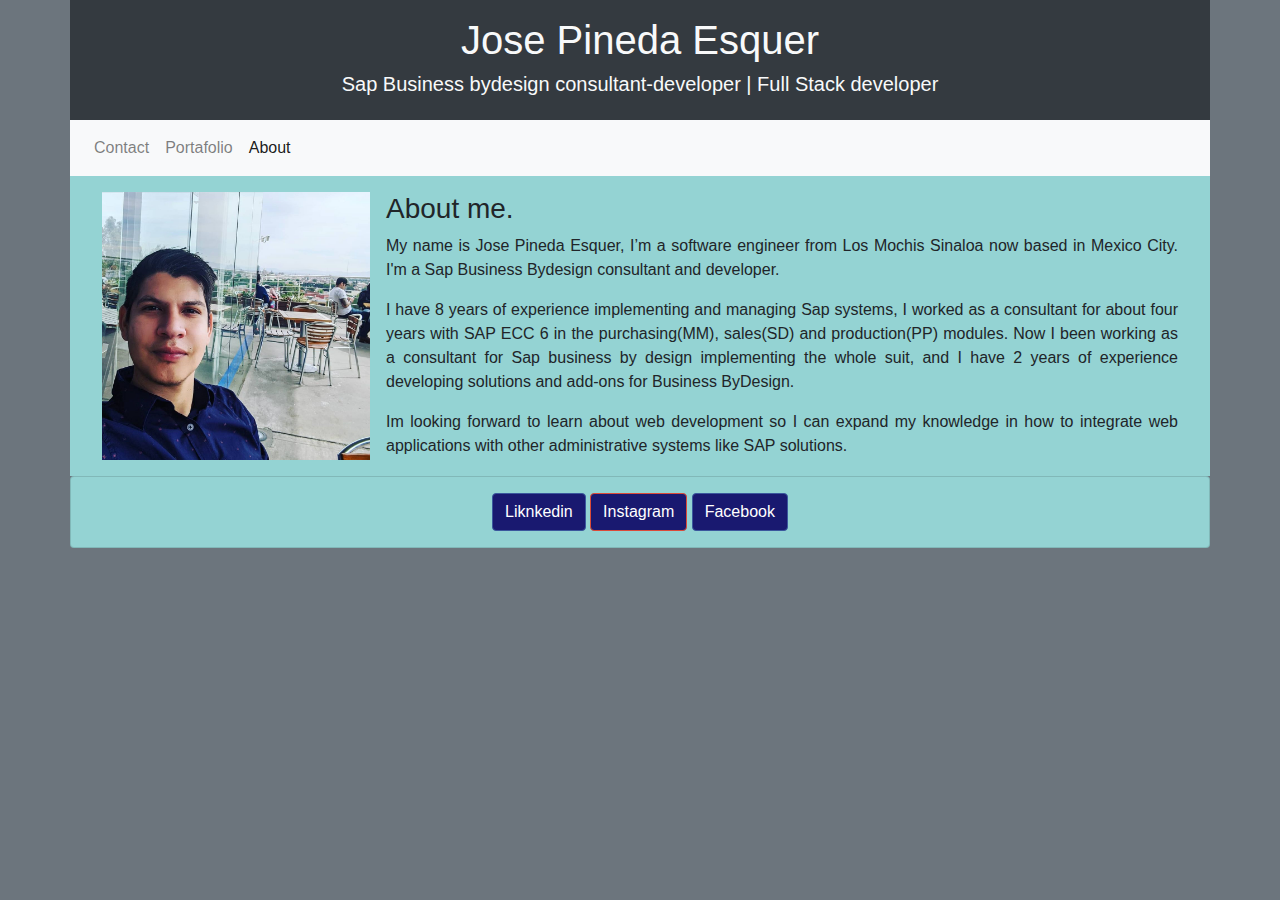
<file: index.html>
<!DOCTYPE html>
<html lang="en">
<head>
    <meta charset="UTF-8">
    <meta name="viewport" content="width=device-width, initial-scale=1.0">
    <title>MyPortapholio</title>
    <link rel="stylesheet" href="img/reset200802.css">
    <link rel="stylesheet" href="https://stackpath.bootstrapcdn.com/bootstrap/4.5.2/css/bootstrap.min.css" integrity="sha384-JcKb8q3iqJ61gNV9KGb8thSsNjpSL0n8PARn9HuZOnIxN0hoP+VmmDGMN5t9UJ0Z" crossorigin="anonymous">
    <link rel="stylesheet" href="Style.css" >
       
</head>

<body class="container bg-secondary">


  <header class="row bg-dark text-center text-light p-3 ">
    <h1 class="col-12">Jose Pineda Esquer</h1>
    <h2 class="h5 col-12">Sap Business bydesign consultant-developer | Full Stack developer</h2>
 </header >

        <nav class="navbar navbar-expand-lg navbar-light bg-light row">
                    
            <div id="navbarSupportedContent">
                <ul class="navbar-nav mr-auto">
                    <li >
                      <a class="nav-link" href="contact.html">Contact <span class="sr-only">(current)</span></a>
                    </li>
                    <li class="nav-item">
                        <a class="nav-link" href="portafolio.html">Portafolio</a>
                    </li>
                    <li class="nav-item active">
                        <a class="nav-link" href="">About<span class="sr-only">(current)</span></a>
                    </li>
                </ul>
            </div>
        </nav>
        

        <div class="row bg-mine" >

          <div class="col-lg-12 col-md-11 col-sm-4 px-3">

                          <div class="d-none d-sm-block d-sm-none d-md-block">
                            
                          </div>  
                        <div>
                           <img src="img/peps.jpg" alt="Me" class=" p-3 bg-transparent float-left mainpicture">
                        </div>  
                        <p class="h3 pt-3">About me.</p>
                        <p class="px-3 text-justify">My name is Jose Pineda Esquer, I’m a software engineer from Los Mochis Sinaloa now based in Mexico City. I'm a Sap Business Bydesign consultant and developer.</p>

                        <p class="px-3 text-justify">I have 8 years of experience implementing and managing Sap systems, I worked as a consultant for about four years with SAP ECC 6 in the purchasing(MM), sales(SD) and production(PP) modules. Now I been working as a consultant for Sap business by design implementing the whole suit, and I have 2 years of experience developing solutions and add-ons for Business ByDesign. </p>

                        <p class="px-3 text-justify"> Im looking forward to learn about web development so I can expand my knowledge in how to integrate web applications with other administrative systems like SAP solutions.</p>
                      
                      
                    
                      </div>
        
          </div>

   
        <footer class="row bg-mine text-center text-light p-3 card">
          <div>

            
            
              <a href="https://www.linkedin.com/in/jose-pineda-esquer-3943b274/" class="btn btn-outline-facebook shad">Liknkedin</a>
           
            <!--Instagram-->
             
               <a href="https://www.instagram.com/pepo_pics/?hl=en" class="btn btn-outline-instagram shad">Instagram</a>
             
           
                  <!--Facebook-->
              
              <a href="https://www.facebook.com/jose.pineda.9862" class=" btn btn-outline-facebook fa fa-facebook shad">Facebook</a>
              
             
           
            
          </div>
        </footer>
</body>
</html>
</file>
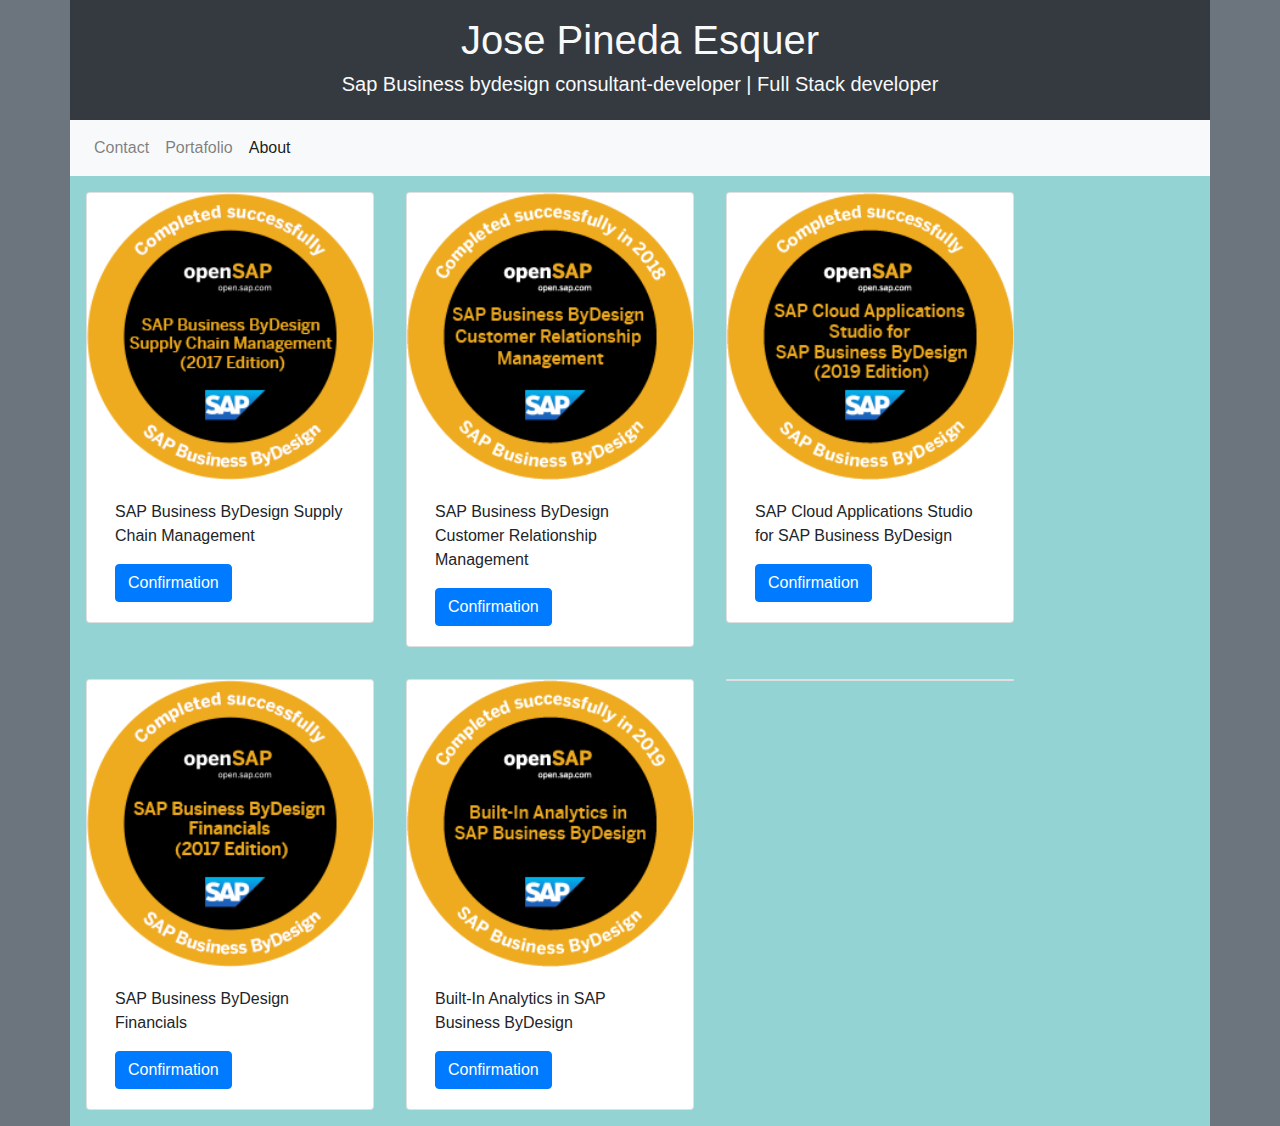
<file: portafolio.html>
<!DOCTYPE html>
<html lang="en">
<head>
    <meta charset="UTF-8">
    <meta name="viewport" content="width=device-width, initial-scale=1.0">
    <title>MyPortapholio</title>
    <link rel="stylesheet" href="img/reset200802.css">
    <link rel="stylesheet" href="https://stackpath.bootstrapcdn.com/bootstrap/4.5.2/css/bootstrap.min.css" integrity="sha384-JcKb8q3iqJ61gNV9KGb8thSsNjpSL0n8PARn9HuZOnIxN0hoP+VmmDGMN5t9UJ0Z" crossorigin="anonymous">
    <link rel="stylesheet" href="Style.css" >
    
</head>



<body class="container bg-secondary">
    
    <header class="row bg-dark text-center text-light p-3">
        <h1 class="col-lg-12 col-md-11 col-sm-4">Jose Pineda Esquer</h1>
        <h2 class="h5 col-lg-12 col-md-11 col-sm-4">Sap Business bydesign consultant-developer | Full Stack developer</h2>
     </header >
    
            <nav class="navbar navbar-expand-lg navbar-light bg-light row">
                        
                <div id="navbarSupportedContent">
                    <ul class="navbar-nav mr-auto">
                        <li >
                          <a class="nav-link" href="contact.html">Contact <span class="sr-only">(current)</span></a>
                        </li>
                        <li class="nav-item">
                            <a class="nav-link" href="portafolio.html">Portafolio</a>
                        </li>
                        <li class="nav-item active">
                            <a class="nav-link" href="index.html">About<span class="sr-only">(current)</span></a>
                        </li>
                    </ul>
                </div>
            </nav>

    <div class="row bg-mine">
        <div class="col-lg-12 col-md-11 col-sm-4">
            
            <div class="row">
                    <div class="p-3">

                        <div class="card" style="width: 18rem;">

                            <img src="img/scm.png" class="card-img-top" alt="SAP_BYD_Supply_Chain_Management">
                            <div class="card-body">
                            <p class="card-text"> SAP Business ByDesign Supply Chain Management</p>
                            <a href="https://open.sap.com/verify/xemap-bybeh-vimiz-vamol-pofyn" class="btn btn-primary">Confirmation</a>
                            </div>

                        </div>
                    </div>

                    <div class="p-3">

                        <div class="card" style="width: 18rem;">

                            <img src="img/CRM.png" class="card-img-top" alt="SAP_BYD_Supply_Customer_Relationship_Management">
                            <div class="card-body">
                            <p class="card-text">SAP Business ByDesign Customer Relationship Management</p>
                            <a href="https://open.sap.com/verify/xugar-kycoc-tusah-namim-rolog" class="btn btn-primary">Confirmation</a>
                            </div>

                        </div>
                    </div>

                    <div class="p-3">

                        <div class="card" style="width: 18rem;">

                            <img src="img/sdk.png" class="card-img-top" alt="SAP_BYD_Studio_for_SAP_Business_ByDesign">
                            <div class="card-body">
                            <p class="card-text">SAP Cloud Applications Studio for SAP Business ByDesign</p>
                            <a href="https://open.sap.com/verify/xubav-rebeg-suzem-mysot-lilam" class="btn btn-primary">Confirmation</a>
                            </div>

                        </div>
                    </div>
                    
                

            </div>

            <div class="row">
                <div class="p-3">

                    <div class="card" style="width: 18rem;">

                        <img src="img/fin.png" class="card-img-top" alt="SAP_BYD__Financials">
                        <div class="card-body">
                        <p class="card-text">SAP Business ByDesign Financials</p>
                        <a href="https://open.sap.com/verify/xevin-mysoc-dopig-syvez-sanod" class="btn btn-primary">Confirmation</a>
                        </div>

                    </div>
                </div>

                <div class="p-3">

                    <div class="card" style="width: 18rem;">

                        <img src="img/analitics.png" class="card-img-top" alt="Built-In-Analytics-SAP-Business-ByDesign">
                        <div class="card-body">
                        <p class="card-text"> Built-In Analytics in SAP Business ByDesign</p>
                        <a href="https://open.sap.com/verify/xucol-hures-pyhob-zifiz-gubyr" class="btn btn-primary">Confirmation</a>
                        </div>

                    </div>
                </div>

                <div class="p-3">

                    <div class="card" style="width: 18rem;">

                       

                    </div>
                </div>
               
            

            </div>
    </div>
    </div>
</body>
</html>
</file>
<file: Style.css>
@import url("https://fonts.googleapis.com/css2?family=Barlow+Condensed:wght@300&display=swap");

.mainpicture{

    width: 300px;
    
   margin: 0%;
   padding: 0%;
   
    

}

.bg-mine
{
    background-color: rgb(148, 211, 211);
}



body{

    overflow: scroll;
}

/*//////////////////////////////////////////////////*/  

 .stretch-card>.card {
     width: 100%;
     min-width: 100%
 }

 

 .flex {
     -webkit-box-flex: 1;
     -ms-flex: 1 1 auto;
     flex: 1 1 auto
 }

 @media (max-width:991.98px) {
     .padding {
         padding: 1.5rem
     }
 }

 @media (max-width:767.98px) {
     .padding {
         padding: 1rem
     }
 }

 .padding {
     padding: 3rem
 }
 .card {
    position: relative;
    display: flex;
    flex-direction: column;
    min-width: 0;
    word-wrap: break-word;
        background-clip: border-box;
    
    border-radius: 1;
}
 .card {
     box-shadow: none;
     -webkit-box-shadow: none;
     -moz-box-shadow: none;
     -ms-box-shadow: none
 }

 

 .card .card-body {
     padding: 1.25rem 1.75rem
 }

 .card .card-title {
     color: #000000;
     margin-bottom: 0.625rem;
     text-transform: capitalize;
     font-size: 0.875rem;
     font-weight: 500
 }

 .card .card-description {
     margin-bottom: .875rem;
     font-weight: 400;
     
 }

 .btn.btn-social-icon {
     width: 50px;
     height: 50px;
     padding: 0
 }

 .template-demo>.btn {
     margin-right: 0.5rem !important
 }

 .template-demo {
     margin-top: 0.5rem !important
 }

 .btn.btn-rounded {
     border-radius: 50px
 }

 .btn-outline-facebook {
     border: 1px solid #3b579d;
     background-color: #3b579d;
 }

 .btn-outline-facebook:hover {
     
     color: #ffffff;
 }

 .btn-outline-youtube {
     border: 1px solid #e52d27;
     color: #e52d27
 }

 .btn-outline-twitter {
     border: 1px solid #2caae1;
     color: #2caae1
 }

 .btn-outline-dribbble {
     border: 1px solid #ea4c89;
     color: #ea4c89
 }

 .btn-outline-linkedin {
     border: 1px solid #0177b5;
     color:white;
 }

 .btn-outline-instagram {
     border: 1px solid #dc4a38;
     background-color: #dc4a38;
 }

 .btn-outline-twitter:hover {
     background: #2caae1;
     color: #ffffff
 }

 .btn-outline-linkedin:hover {
     background: #0177b5;
     color: #ffffff
 }

 .btn-outline-youtube:hover {
     background: #e52d27;
     color: #ffffff
 }

 .btn-outline-instagram:hover {
     background: #e52d27;
     color: #ffffff
 }

 .btn-facebook {
     background: #3b579d;
     color: #ffffff
 }

 .btn-youtube {
     background: #e52d27;
     color: #ffffff
 }

 .btn-twitter {
     background: #2caae1;
     color: #ffffff
 }

 .btn-dribbble {
     background: #ea4c89;
     color: #ffffff
 }

 .btn-linkedin {
     background: #0177b5;
     color: #ffffff
 }

 .btn-instagram {
     background: #dc4a38;
     color: #ffffff
 }

 .btn-facebook:hover,
 .btn-facebook:focus {
     background: #2d4278;
     color: #ffffff
 }

 .btn-youtube:hover,
 .btn-youtube:focus {
     background: #c21d17;
     color: #ffffff
 }

 .btn-twitter:hover,
 .btn-twitter:focus {
     background: #1b8dbf;
     color: #ffffff
 }

 .btn-dribbble:hover,
 .btn-dribbble:focus {
     background: #e51e6b;
     color: #ffffff
 }

 .btn-linkedin:hover,
 .btn-linkedin:focus {
     background: #015682;
     color: #ffffff
 }

 .btn-instagram:hover,
 .btn-instagram:focus {
     background: #bf3322;
     color: #ffffff
 }

 .shad{
    text-shadow: 2px 2p black;
    color: white;
    background-color: midnightblue;
 }
</file>
<file: img/reset200802.css>
/* http://meyerweb.com/eric/tools/css/reset/ */
/* v1.0 | 20080212 */

html, body, div, span, applet, object, iframe,
h1, h2, h3, h4, h5, h6, p, blockquote, pre,
a, abbr, acronym, address, big, cite, code,
del, dfn, em, font, img, ins, kbd, q, s, samp,
small, strike, strong, sub, sup, tt, var,
b, u, i, center,
dl, dt, dd, ol, ul, li,
fieldset, form, label, legend,
table, caption, tbody, tfoot, thead, tr, th, td {
	margin: 0;
	padding: 0;
	border: 0;
	outline: 0;
	font-size: 100%;
	vertical-align: baseline;
	background: transparent;
}
body {
	line-height: 1;
}
ol, ul {
	list-style: none;
}
blockquote, q {
	quotes: none;
}
blockquote:before, blockquote:after,
q:before, q:after {
	content: '';
	content: none;
}

/* remember to define focus styles! */
:focus {
	outline: 0;
}

/* remember to highlight inserts somehow! */
ins {
	text-decoration: none;
}
del {
	text-decoration: line-through;
}

/* tables still need 'cellspacing="0"' in the markup */
table {
	border-collapse: collapse;
	border-spacing: 0;
}
</file>
